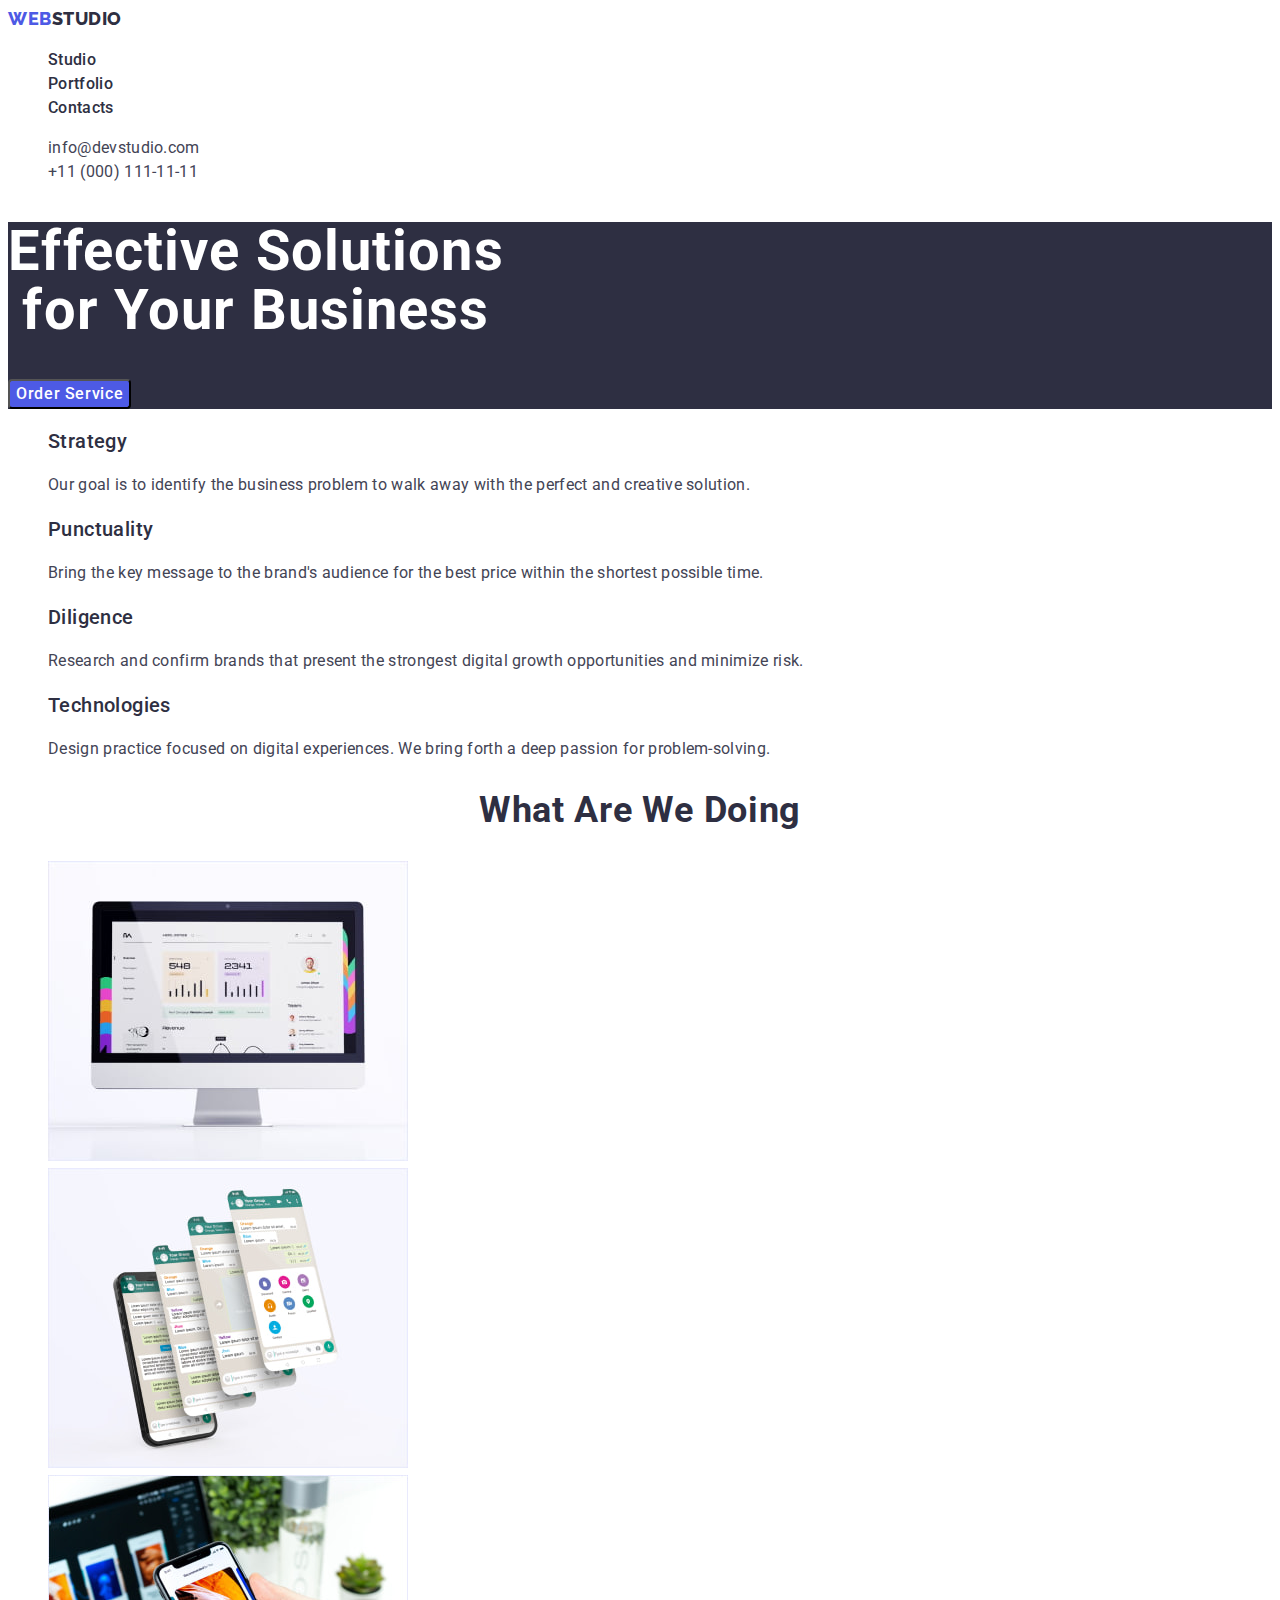
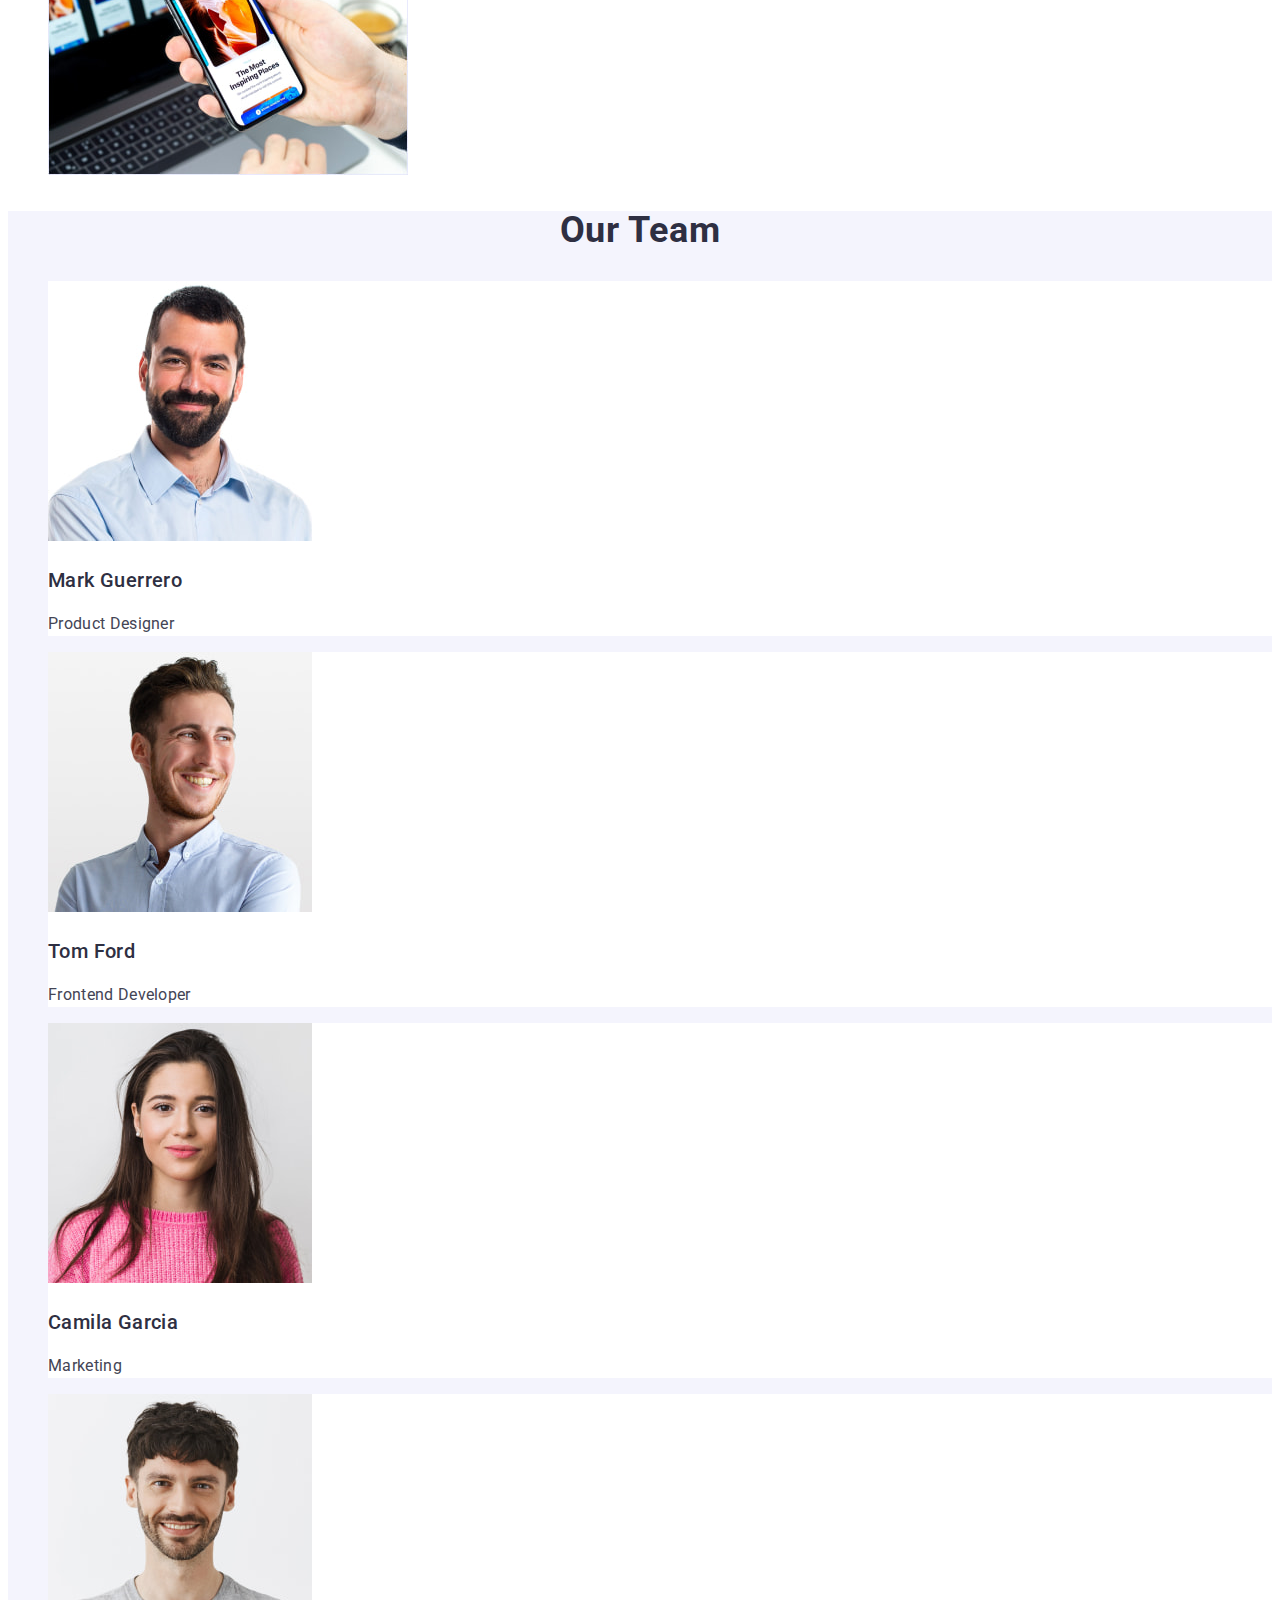
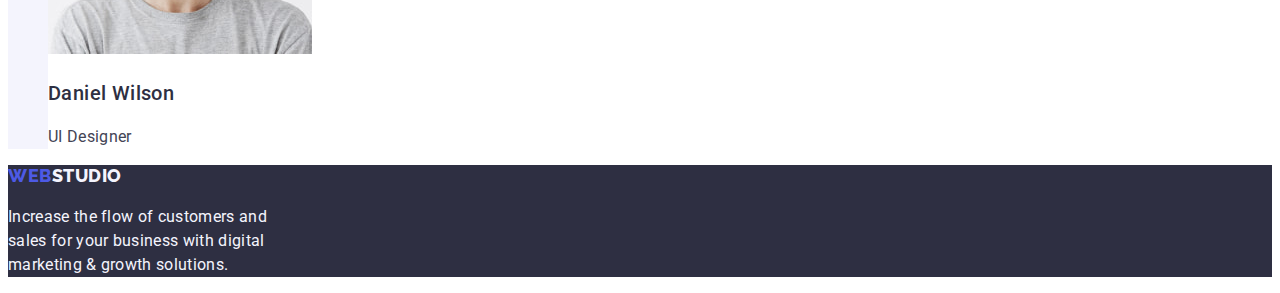
<file: index.html>
<!DOCTYPE html>
<html lang="en">

<head>
    <meta charset="UTF-8">
    <meta http-equiv="X-UA-Compatible" content="IE=edge">
    <meta name="viewport" content="width=device-width, initial-scale=1.0">
    <title>Webstudio</title>
    <link rel="preconnect" href="https://fonts.googleapis.com">
    <link rel="preconnect" href="https://fonts.gstatic.com" crossorigin>
    <link
        href="https://fonts.googleapis.com/css2?family=Raleway:wght@800&family=Roboto:wght@400;500;700;900&display=swap"
        rel="stylesheet">
    <link rel="stylesheet" href="css/styles.css">
</head>

<body>
    <header class="header">
        <nav class="nav">
            <a class="web-studio-link link" href="./index.html">Web<span class="logo-span-header">Studio</span> </a>
            <ul class="list">
                <li class="item">
                    <a class="nav-link link" href="./index.html">Studio</a>
                </li>
                <li class="item">
                    <a class="nav-link link" href="./portfolio.html">Portfolio</a>
                </li>
                <li class="item">
                    <a class="nav-link link" href="">Contacts</a>
                </li>
            </ul>
        </nav>
        <address class="address">
            <ul class="list">
                <li class="adr-item">
                    <a class="adr-link link" href="mailto:info@devstudio.com">info@devstudio.com</a>
                </li>
                <li class="adr-item">
                    <a class="adr-link link" href="tel:+110001111111">+11 (000) 111-11-11</a>
                </li>
            </ul>
        </address>
    </header>
    <main class="main">
        <section class="hero-section">
            <h1 class="main-h">Effective Solutions
                for Your Business</h1>
            <button class="btn" type="button">Order Service</button>
        </section>
        <section class="features-section">
            <h2 class="invisivle-title" hidden>Features</h2>
            <ul class="list">
                <li class="fet-item">
                    <h3 class="title-third">Strategy</h3>
                    <p class="desc">Our goal is to identify the business
                        problem to walk away with the perfect and creative solution.</p>
                </li>
                <li class="fet-item">
                    <h3 class="title-third">Punctuality</h3>
                    <p class="desc">Bring the key message to the brand's audience for the best price within the shortest
                        possible
                        time.</p>
                </li>
                <li class="fet-item">
                    <h3 class="title-third">Diligence</h3>
                    <p class="desc">Research and confirm brands that present the strongest digital growth opportunities
                        and
                        minimize
                        risk.</p>
                </li>
                <li class="fet-item">
                    <h3 class="title-third">Technologies</h3>
                    <p class="desc">Design practice focused on digital experiences. We bring forth a deep passion for
                        problem-solving.</p>
                </li>
            </ul>
        </section>
        <section class="do-section">
            <h2 class="title-second">What are we doing</h2>
            <ul class="list">
                <li class="do-item"><img src="./images/index/section-3/img-1.jpg" alt="Monitor with site interface"
                        width="360"></li>
                <li class="do-item"><img src="./images/index/section-3/img-2.jpg" alt="Messenger in the phone"
                        width="360"></li>
                <li class="do-item"><img src="./images/index/section-3/img-3.jpg" alt="Smartphone with website"
                        width="360"></li>
            </ul>
        </section>
        <section class="team-section">
            <h2 class="title-second">Our Team</h2>
            <ul class="list">
                <li class="team-item">
                    <img src="./images/index/section-4/img-1.jpg" alt="Mark Guerrero" width="264">
                    <h3 class="title-third">Mark Guerrero</h3>
                    <p class="desc">Product Designer</p>
                </li>
                <li class="team-item">
                    <img src="./images/index/section-4/img-2.jpg" alt="Tom Ford" width="264">
                    <h3 class="title-third">Tom Ford</h3>
                    <p class="desc">Frontend Developer</p>
                </li>
                <li class="team-item">
                    <img src="./images/index/section-4/img-3.jpg" alt="Camila Garcia" width="264">
                    <h3 class="title-third">Camila Garcia</h3>
                    <p class="desc">Marketing</p>
                </li>
                <li class="team-item">
                    <img src="./images/index/section-4/img-4.jpg" alt="Daniel Wilson" width="264">
                    <h3 class="title-third">Daniel Wilson</h3>
                    <p class="desc">UI Designer</p>
                </li>
            </ul>
        </section>
    </main>
    <footer class="footer">
        <a class="web-studio-link link" href="./index.html">Web<span class="logo-span-footer">Studio</span></a>
        <p class="foot-desc">Increase the flow of customers and sales for your business with digital
            marketing & growth solutions.</p>
    </footer>
</body>

</html>
</file>
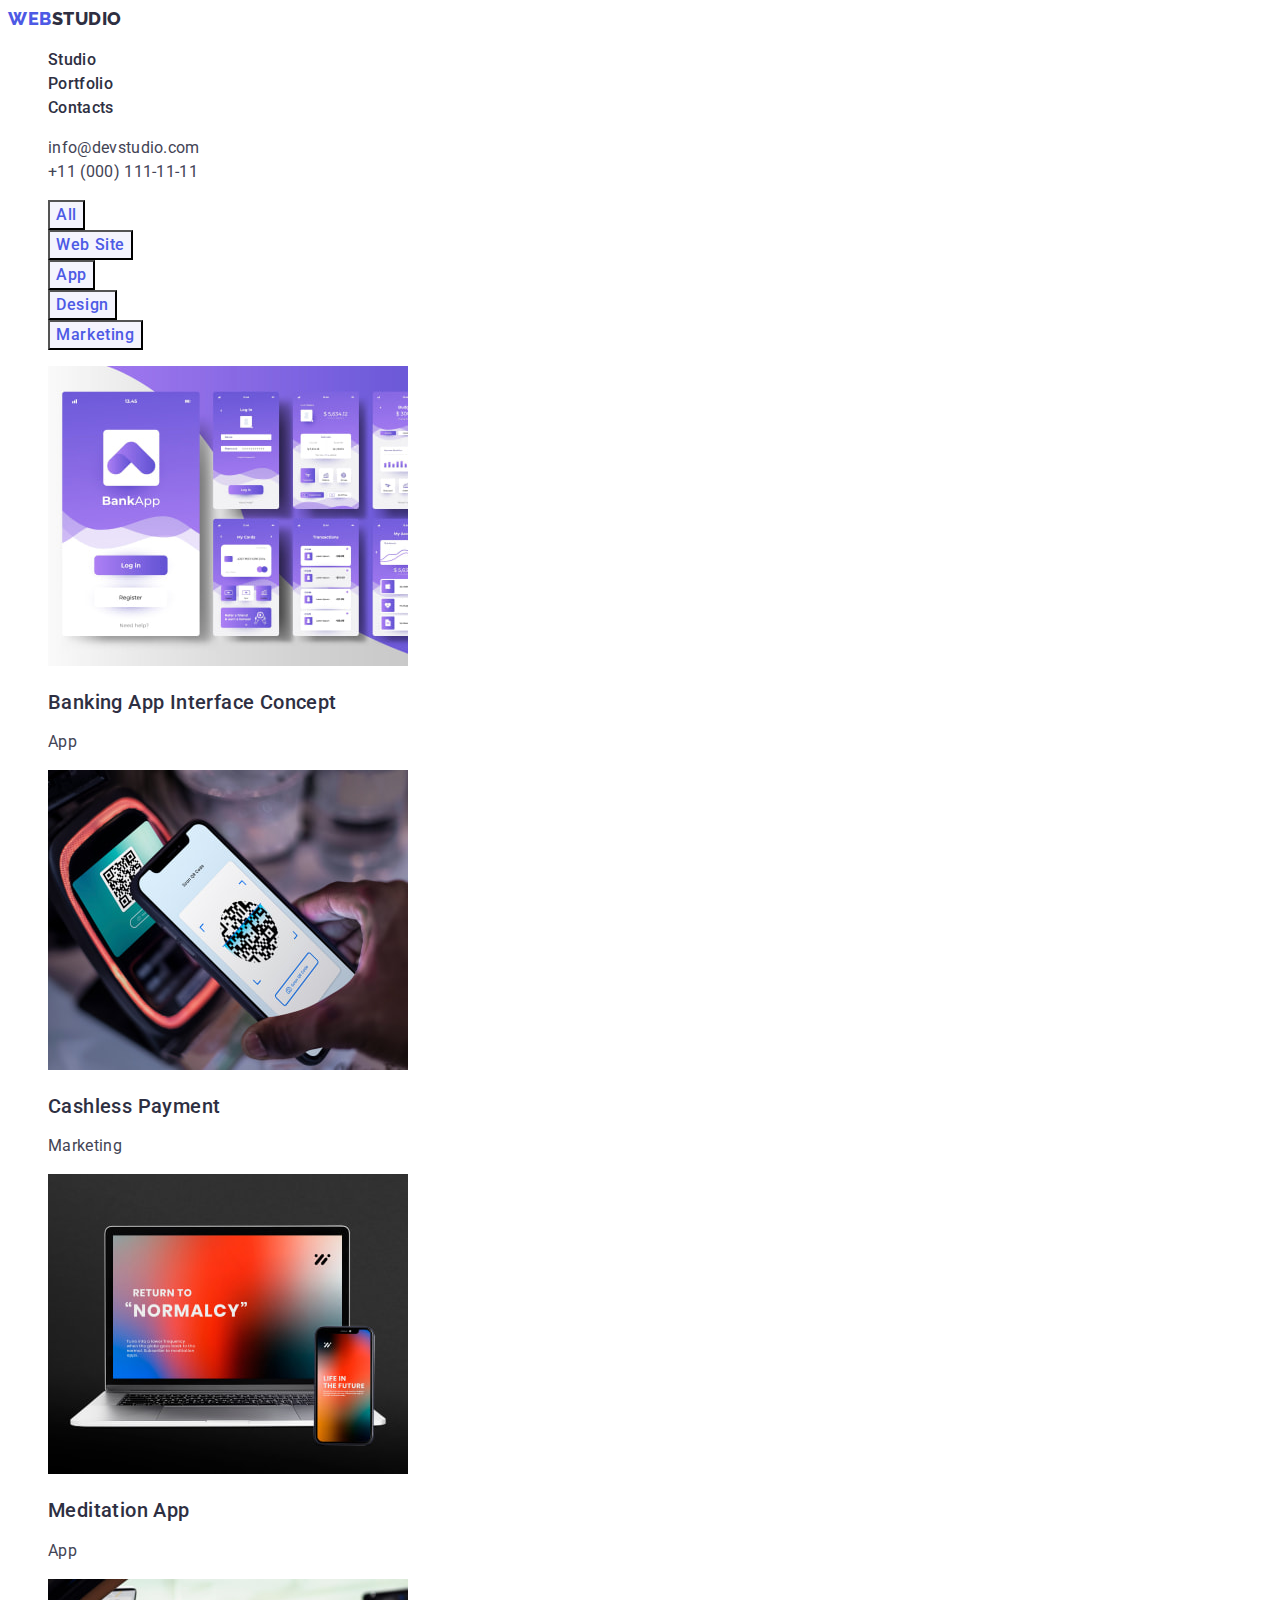
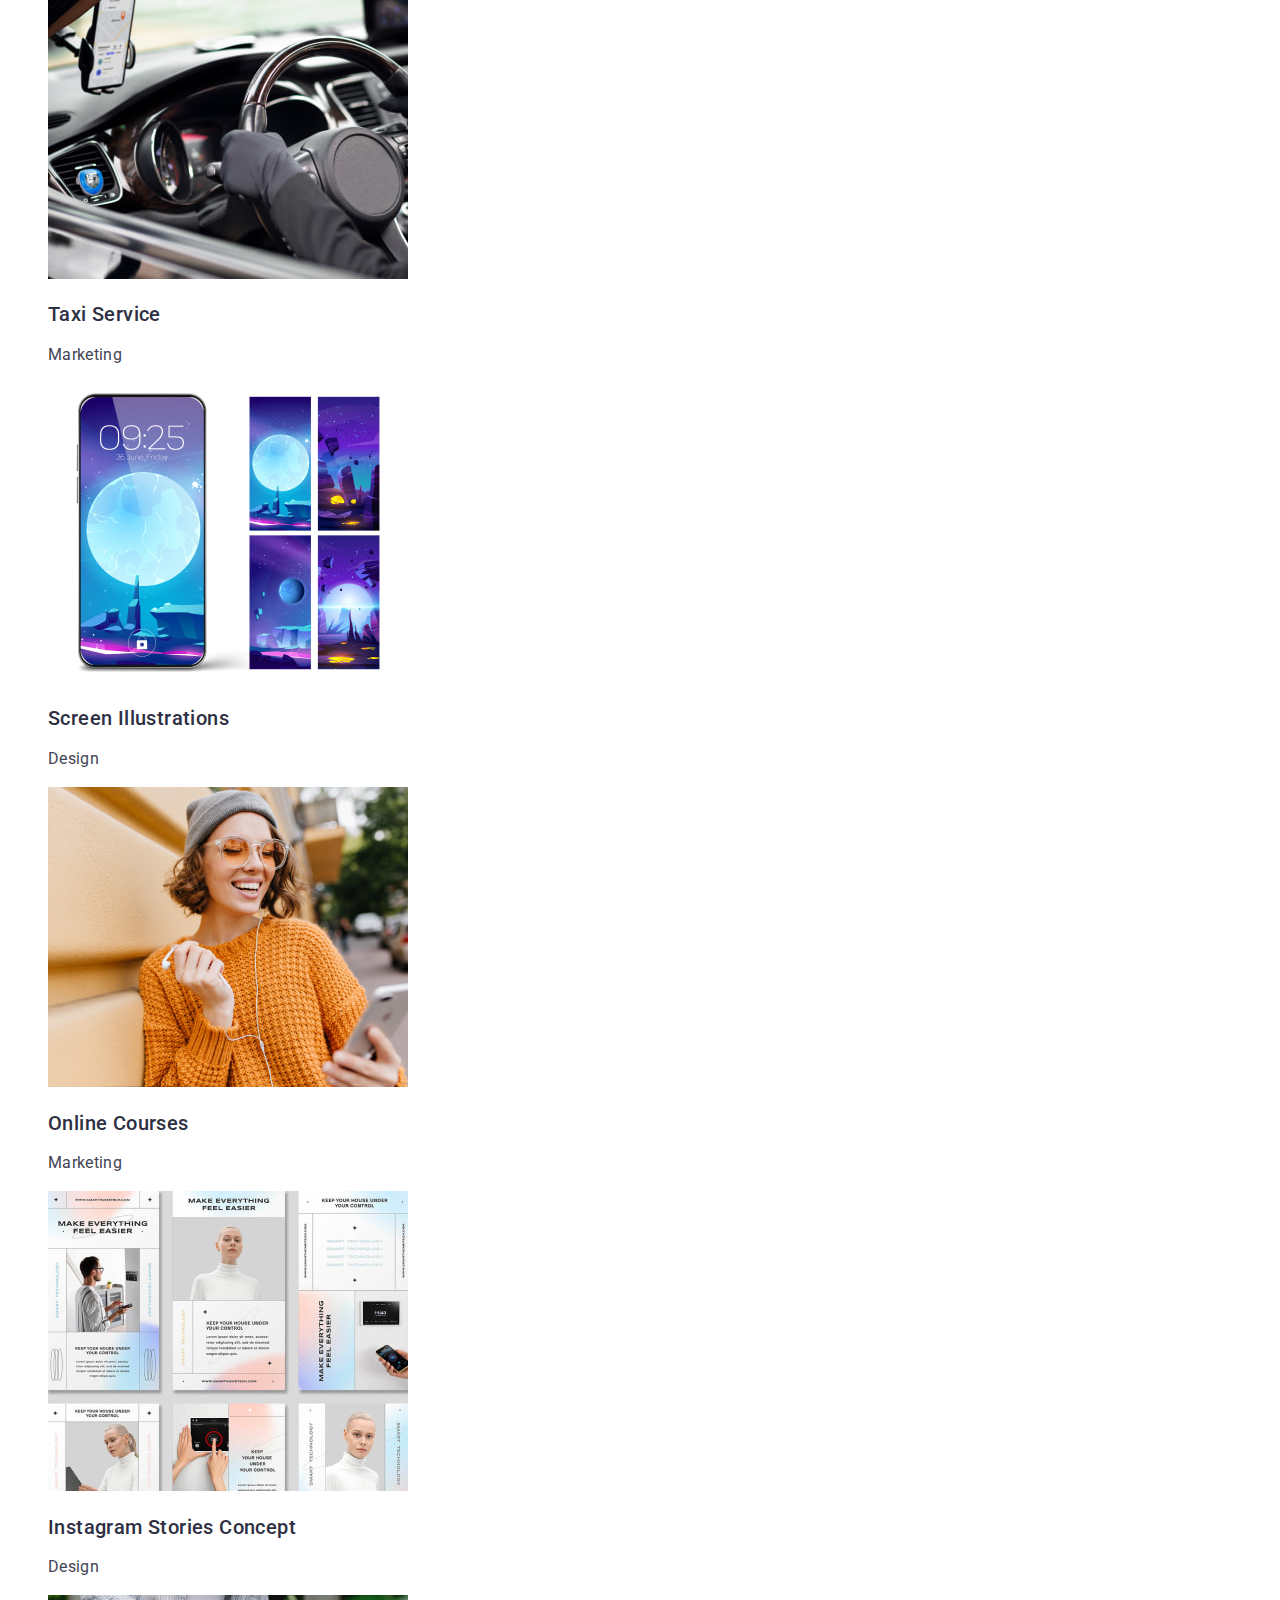
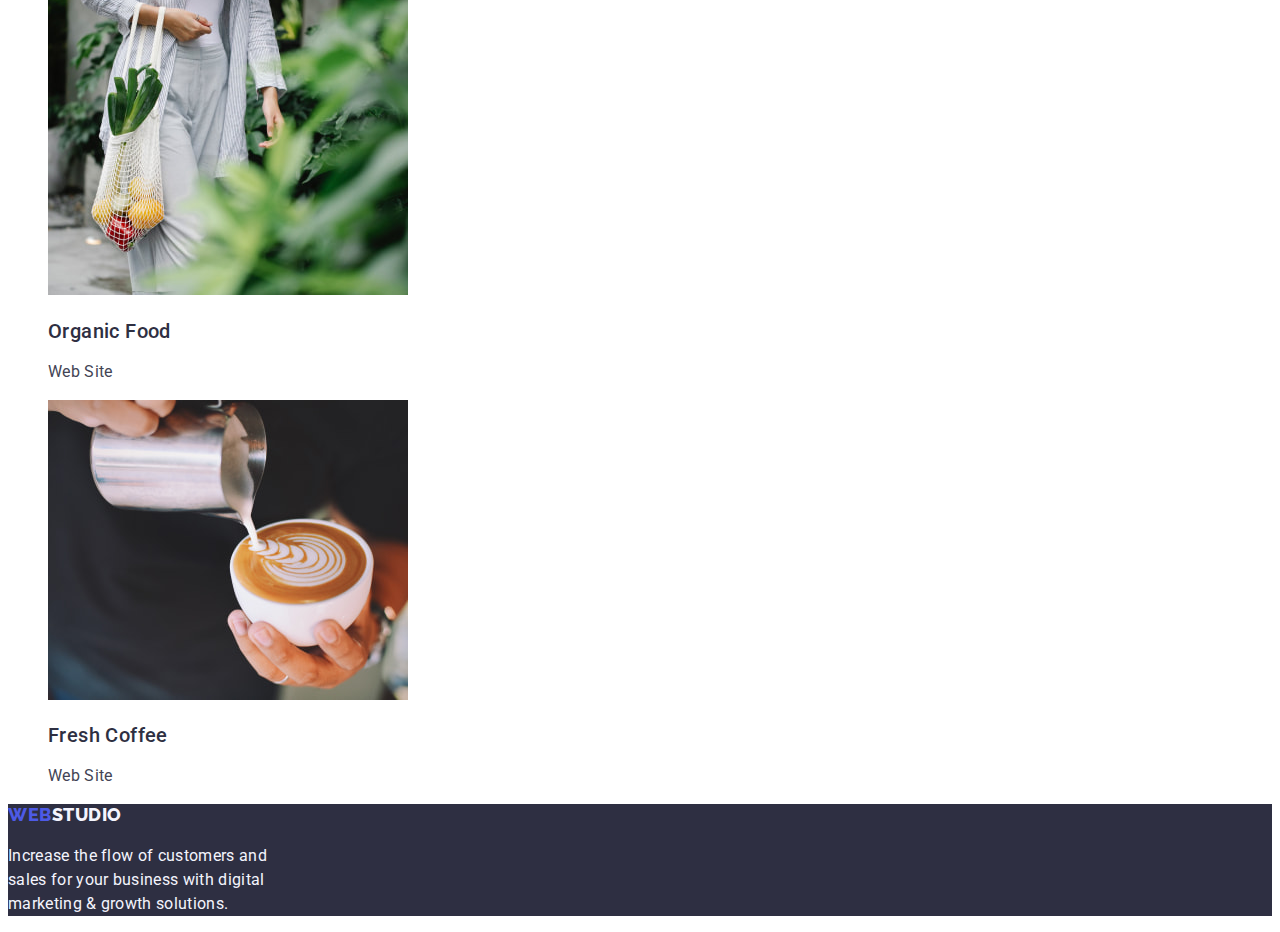
<file: portfolio.html>
<!DOCTYPE html>
<html lang="en">

<head>
    <meta charset="UTF-8">
    <meta http-equiv="X-UA-Compatible" content="IE=edge">
    <meta name="viewport" content="width=device-width, initial-scale=1.0">
    <title>Portfolio</title>
    <link rel="preconnect" href="https://fonts.googleapis.com">
    <link rel="preconnect" href="https://fonts.gstatic.com" crossorigin>
    <link
        href="https://fonts.googleapis.com/css2?family=Raleway:wght@800&family=Roboto:wght@400;500;700;900&display=swap"
        rel="stylesheet">
    <link rel="stylesheet" href="css/styles.css">
</head>

<body>
    <header class="header">
        <nav class="nav">
            <a class="web-studio-link link" href="./index.html">Web<span class="logo-span-header">Studio</span> </a>
            <ul class="list">
                <li class="item">
                    <a class="nav-link link" href="./index.html">Studio</a>
                </li>
                <li class="item">
                    <a class="nav-link link" href="./portfolio.html">Portfolio</a>
                </li>
                <li class="item">
                    <a class="nav-link link" href="">Contacts</a>
                </li>
            </ul>
        </nav>
        <address class="address">
            <ul class="list">
                <li class="adr-item">
                    <a class="adr-link link" href="mailto:info@devstudio.com">info@devstudio.com</a>
                </li>
                <li class="adr-item">
                    <a class="adr-link link" href="tel:+110001111111">+11 (000) 111-11-11</a>
                </li>
            </ul>
        </address>
    </header>
    <main class="main">
        <!-- Головна секція -->
        <section class="main-section">
            <h1 class="main-h" hidden>Our works!</h1>
            <ul class="list">
                <li class="fil-item"><button class="fil-btn" type="button">All</button></li>
                <li class="fil-item"><button class="fil-btn" type="button">Web Site</button></li>
                <li class="fil-item"><button class="fil-btn" type="button">App</button></li>
                <li class="fil-item"><button class="fil-btn" type="button">Design</button></li>
                <li class="fil-item"><button class="fil-btn" type="button">Marketing</button></li>
            </ul>
            <ul class="list">
                <li class="img-item">
                    <a class="link" href="">
                        <img src="./images/portfolio/section-2/bank-app.jpg" alt="Concept Banking App" width="360">
                        <h2 class="subtitle">Banking App Interface Concept</h2>
                        <p class="desc">App</p>
                    </a>
                </li>
                <li class="img-item">
                    <a class="link" href="">
                        <img src="./images/portfolio/section-2/cashless-payment.jpg" alt="Cashless payment Concept"
                            width="360">
                        <h2 class="subtitle">Cashless Payment</h2>
                        <p class="desc">Marketing</p>
                    </a>
                </li>
                <li class="img-item">
                    <a class="link" href="">
                        <img src="./images/portfolio/section-2/meditation-app.jpg" alt="Meditation App site"
                            width="360">
                        <h2 class="subtitle">Meditation App</h2>
                        <p class="desc">App</p>
                    </a>
                </li>
                <li class="img-item">
                    <a class="link" href="">
                        <img src="./images/portfolio/section-2/taxi.jpg" alt="Taxi service look" width="360">
                        <h2 class="subtitle">Taxi Service</h2>
                        <p class="desc">Marketing</p>
                    </a>
                </li>
                <li class="img-item">
                    <a class="link" href="">
                        <img src="./images/portfolio/section-2/screen.jpg" alt="Screen Illustrations Concept"
                            width="360">
                        <h2 class="subtitle">Screen Illustrations</h2>
                        <p class="desc">Design</p>
                    </a>
                </li>
                <li class="img-item">
                    <a class="link" href="">
                        <img src="./images/portfolio/section-2/online-courses.jpg" alt="Pretty girl" width="360">
                        <h2 class="subtitle">Online Courses</h2>
                        <p class="desc">Marketing</p>
                    </a>
                </li>
                <li class="img-item">
                    <a class="link" href="">
                        <img src="./images/portfolio/section-2/instagram.jpg" alt="Instagram Stories Concept"
                            width="360">
                        <h2 class="subtitle">Instagram Stories Concept</h2>
                        <p class="desc">Design</p>
                    </a>
                </li>
                <li class="img-item">
                    <a class="link" href="">
                        <img src="./images/portfolio/section-2/organic.jpg" alt="Organic Food" width="360">
                        <h2 class="subtitle">Organic Food</h2>
                        <p class="desc">Web Site</p>
                    </a>
                </li>
                <li class="img-item">
                    <a class="link" href="">
                        <img src="./images/portfolio/section-2/fresh.jpg" alt="A cup of good coffee!" width="360">
                        <h2 class="subtitle">Fresh Coffee</h2>
                        <p class="desc">Web Site</p>
                    </a>
                </li>
            </ul>
        </section>
    </main>
    <footer class="footer">
        <a class="web-studio-link link" href="./index.html">Web<span class="logo-span-footer">Studio</span></a>
        <p class="foot-desc">Increase the flow of customers and sales for your business with digital
            marketing & growth solutions.</p>
    </footer>
</body>

</html>
</file>
<file: css/styles.css>
body{
    font-family: var(--main-font);
    font-size: 16px;
    line-height: 1.5;
    letter-spacing: 0.02em;
    color: var(--slate);
    background-color: var(--white);

}
:root{
    --iris: #4D5AE5; 
    --ocean: #404BBF;
    --navy-blue: #2E2F42;
    --green: #31D0AA;
    --slate: #434455;
    --light-slate: #8E8F99;
    --cornflower: #E7E9FC;
    --cloud: #F4F4FD;
    --navy-blue-modal: #2E2F42;
    --grey: #2E2F42;
    --white: #FFFFFF;
    --dairy: #FCFCFC;
    --main-font: "Roboto", sans-serif;
    --logo-font: "Raleway", sans-serif;
}

.nav-link:hover{
    color: var(--ocean);
}

.nav-link:focus{
    color: var(--ocean);
}

.adr-link:hover{
    color: var(--ocean);
}

.adr-link:focus{
    color: var(--ocean);
}

.list {
    list-style: none;
}

.item{

}
.main {

}

.hero-section {
    background-color: var(--navy-blue);
}

.main-h {
    width: 496px;
    font-weight: 700;
    font-size: 56px;
    line-height: 1.07;
    text-align: center;
    letter-spacing: 0.02em;
    color: var(--white);
}

.btn {
    font-family: "Roboto", sans-serif;
    background-color:  var(--iris);
    font-weight: 500;
    font-size: 16px;
    line-height: 1.5;    
    align-items: center;
    letter-spacing: 0.04em;
    color: var(--white);
    border-radius: 4px;
    cursor: pointer;
}
.btn:hover{
    background-color: var(--ocean);
}

.btn:focus{
    background-color: var(--ocean);
}

.features-section {
    color: var(--grey);
}

.invisivle-title {

}

.fet-item {

}

.title-third {
    font-weight: 500;
    font-size: 20px;
    line-height: 1.2;
    color: var(--navy-blue);
    letter-spacing: 0.02em;
}

.desc {
    font-size: 16px;
    line-height: 1.5;
    letter-spacing: 0.02em;
    color: var(--slate);
}
.do-section {

}

.title-second {
    font-style: normal;
    font-weight: 700;
    font-size: 36px;
    line-height: 1.11;
    text-align: center;
    text-transform: capitalize;
    color: var(--navy-blue);
    letter-spacing: 0.02em;
}

.do-item {

}
.team-section {
    background-color: var(--cloud);
}

.team-item {
    background-color: var(--white);
}

.footer{
    background-color: var(--navy-blue);
}

.logo-span-footer{
    color: var(--cloud);
}

.foot-desc{
    width: 264px;
    color: var(--cloud);
}
.header {}

.nav {}

.web-studio-link {
    font-family: var(--logo-font);
    font-weight: 800;
    font-size: 18px;
    line-height: 1.17;
    letter-spacing: 0.03em;
    text-transform: uppercase;
    color: var(--iris);
}

.logo-span-header {
    height: 21px;
    font-family: var(--logo-font);
    font-weight: 800;
    font-size: 18px;
    line-height: 1.17;
    letter-spacing: 0.03em;
    text-transform: uppercase;
    color: var(--navy-blue);
}

.link {
    text-decoration: none;
}

.address { 
    font-style: normal;
}

.adr-item {
    font-weight: 500;
    color: var(--slate);
}

.adr-link {
    font-weight: 400;
    color: var(--slate);
    font-style: normal;
}

.fil-item{

}

.fil-btn{
    font-family: "Roboto", sans-serif;
    font-size: 16px;
    line-height: 1.5;
    background: var(--cloud);
    color: var(--iris);
    font-weight: 500;
    align-items: center;
    text-align: center;
    letter-spacing: 0.04em;
    cursor: pointer;
}

.fil-btn:hover{
    background-color: var(--ocean);
    color: var(--white);
}
.fil-btn:focus{
    background-color: var(--ocean);
    color: var(--white);
}
.nav-link{
    font-weight: 500;
    color: var(--navy-blue);
}
.subtitle{
    font-weight: 500;
    font-size: 20px;
    line-height: 1.2;
    letter-spacing: 0.02em;
    color: var(--navy-blue);
}
</file>
